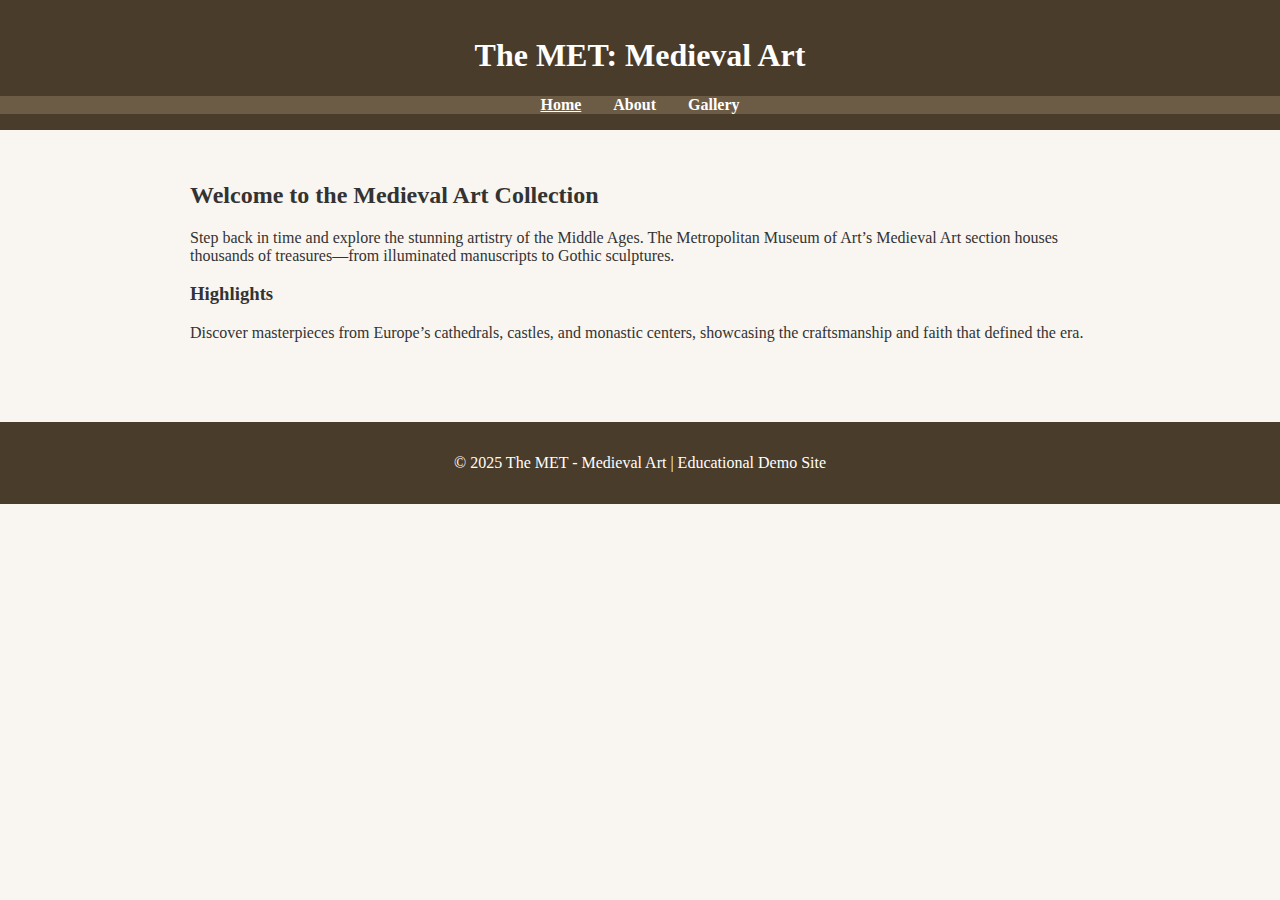
<file: index.html>
<!DOCTYPE html>
<html lang="en">
<head>
    <meta charset="UTF-8">
    <meta name="viewport" content="width=device-width, initial-scale=1.0">
    <title>The MET - Medieval Art</title>
    <link rel="stylesheet" href="style.css">
</head>
<body>
    <header>
        <h1>The MET: Medieval Art</h1>
        <nav>
            <ul>
                <li><a href="index.html" class="active">Home</a></li>
                <li><a href="about.html">About</a></li>
                <li><a href="projects.html">Gallery</a></li>
            </ul>
        </nav>
    </header>

    <main>
        <section class="intro">
            <h2>Welcome to the Medieval Art Collection</h2>
            <p>Step back in time and explore the stunning artistry of the Middle Ages. The Metropolitan Museum of Art’s Medieval Art section houses thousands of treasures—from illuminated manuscripts to Gothic sculptures.</p>
        </section>

        <section class="highlight">
            <h3>Highlights</h3>
            <p>Discover masterpieces from Europe’s cathedrals, castles, and monastic centers, showcasing the craftsmanship and faith that defined the era.</p>
        </section>
    </main>

    <footer>
        <p>&copy; 2025 The MET - Medieval Art | Educational Demo Site</p>
    </footer>
</body>
</html>
</file>
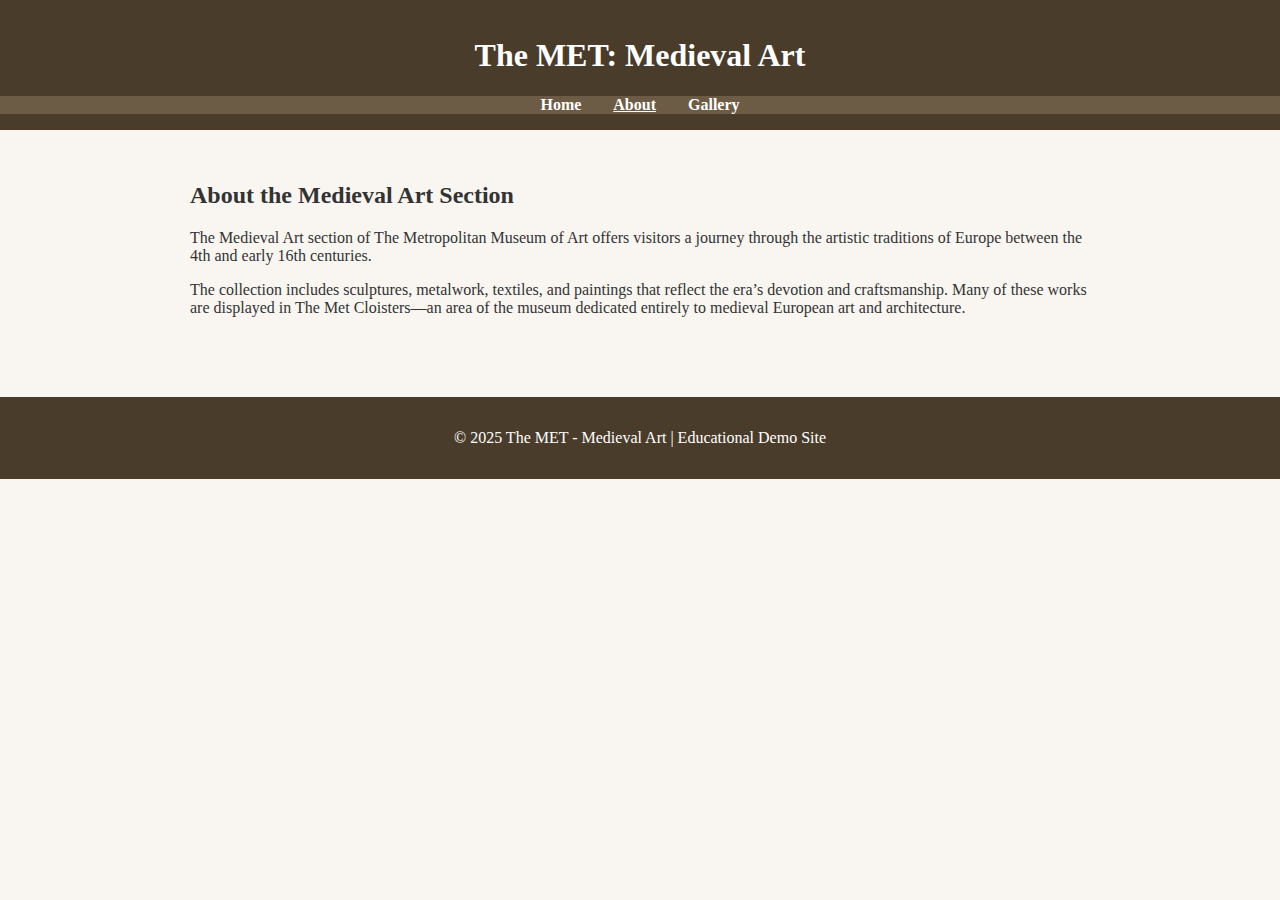
<file: about.html>
<!DOCTYPE html>
<html lang="en">
<head>
    <meta charset="UTF-8">
    <meta name="viewport" content="width=device-width, initial-scale=1.0">
    <title>About - The MET Medieval Art</title>
    <link rel="stylesheet" href="style.css">
</head>
<body>
    <header>
        <h1>The MET: Medieval Art</h1>
        <nav>
            <ul>
                <li><a href="index.html">Home</a></li>
                <li><a href="about.html" class="active">About</a></li>
                <li><a href="projects.html">Gallery</a></li>
            </ul>
        </nav>
    </header>

    <main>
        <section class="about">
            <h2>About the Medieval Art Section</h2>
            <p>The Medieval Art section of The Metropolitan Museum of Art offers visitors a journey through the artistic traditions of Europe between the 4th and early 16th centuries.</p>

            <p>The collection includes sculptures, metalwork, textiles, and paintings that reflect the era’s devotion and craftsmanship. Many of these works are displayed in The Met Cloisters—an area of the museum dedicated entirely to medieval European art and architecture.</p>
        </section>
    </main>

    <footer>
        <p>&copy; 2025 The MET - Medieval Art | Educational Demo Site</p>
    </footer>
</body>
</html>
</file>
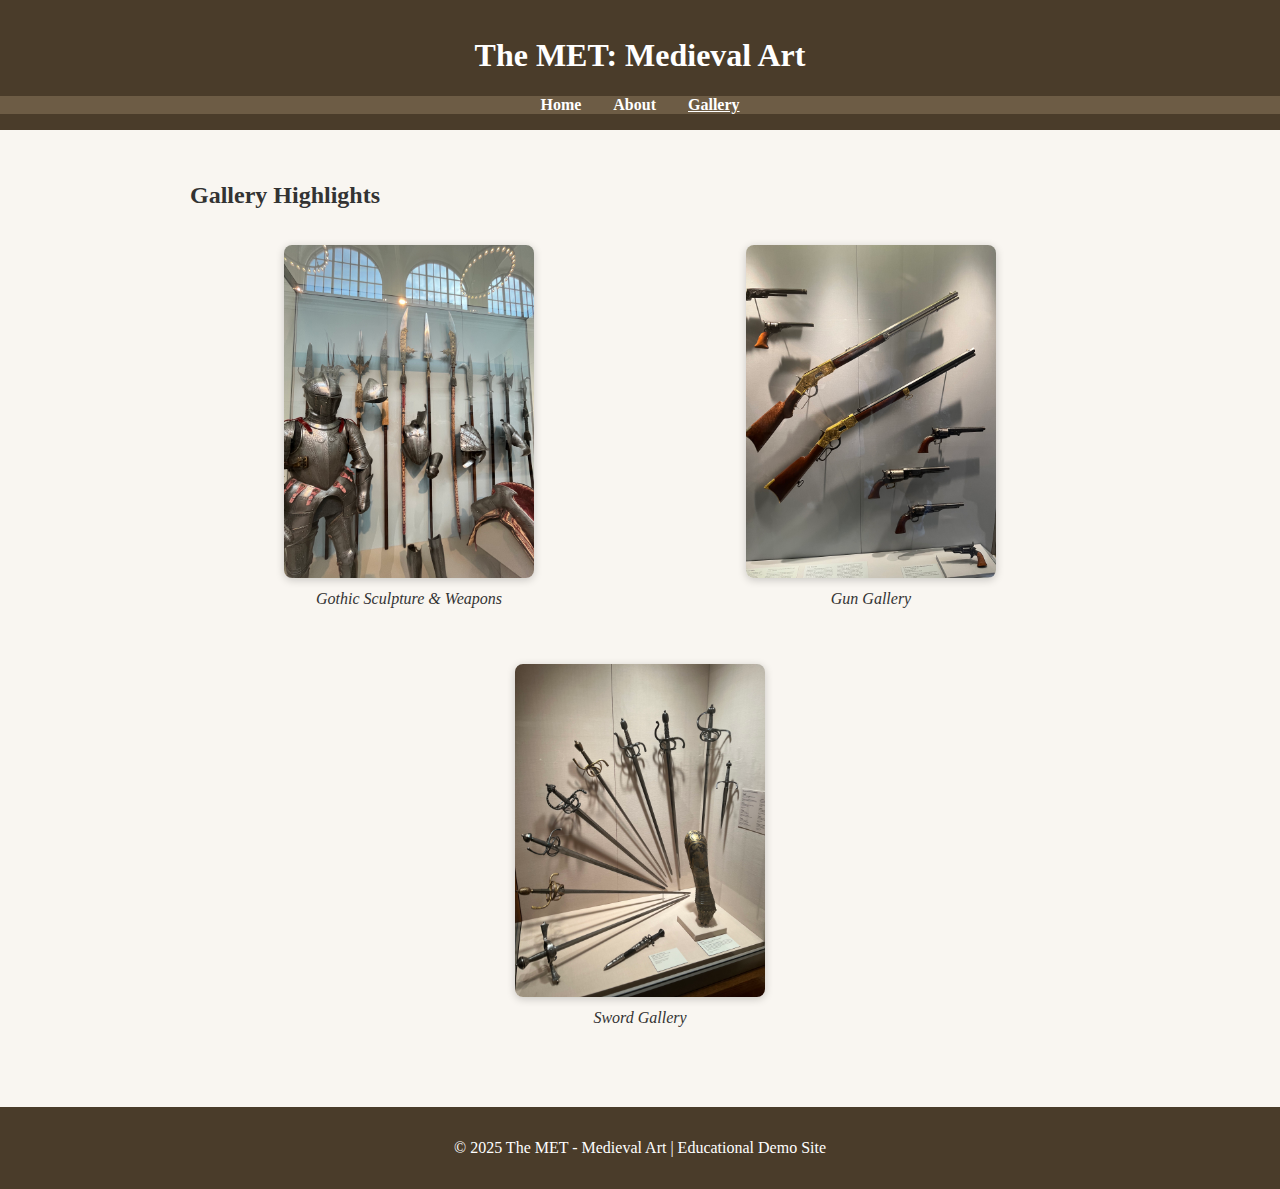
<file: projects.html>
<!DOCTYPE html>
<html lang="en">
<head>
    <meta charset="UTF-8">
    <meta name="viewport" content="width=device-width, initial-scale=1.0">
    <title>Gallery - The MET Medieval Art</title>
    <link rel="stylesheet" href="style.css">
</head>
<body>
    <header>
        <h1>The MET: Medieval Art</h1>
        <nav>
            <ul>
                <li><a href="index.html">Home</a></li>
                <li><a href="about.html">About</a></li>
                <li><a href="projects.html" class="active">Gallery</a></li>
            </ul>
        </nav>
    </header>

    <main>
        <section class="gallery">
            <h2>Gallery Highlights</h2>
            <div class="images">
                <figure>
                    <img src="assets/pic1.jpg" alt="Medieval sculpture">
                    <figcaption>Gothic Sculpture & Weapons</figcaption>
                </figure>
                <figure>
                    <img src="assets/pic2.jpg" alt="Illuminated manuscript">
                    <figcaption>Gun Gallery</figcaption>
                </figure>
                <figure>
                    <img src="assets/pic3.jpg" alt="Medieval stained glass">
                    <figcaption>Sword Gallery</figcaption>
                </figure>
            </div>
        </section>
    </main>

    <footer>
        <p>&copy; 2025 The MET - Medieval Art | Educational Demo Site</p>
    </footer>
</body>
</html>
</file>
<file: style.css>
/* ===== General Styles ===== */
body {
    font-family: 'Georgia', serif;
    background-color: #f9f6f1;
    color: #333;
    margin: 0;
    padding: 0;
}

header {
    background-color: #4a3c2a;
    color: white;
    text-align: center;
    padding: 1rem 0;
}

nav ul {
    list-style: none;
    padding: 0;
    margin: 0;
    display: flex;
    justify-content: center;
    background-color: #6d5c45;
}

nav ul li {
    margin: 0 1rem;
}

nav a {
    color: white;
    text-decoration: none;
    font-weight: bold;
}

nav a.active, nav a:hover {
    text-decoration: underline;
}

main {
    padding: 2rem;
    max-width: 900px;
    margin: auto;
}

footer {
    text-align: center;
    background-color: #4a3c2a;
    color: white;
    padding: 1rem 0;
    margin-top: 2rem;
}

/* ===== Gallery Styles ===== */
.gallery .images {
    display: flex;
    justify-content: space-around;
    flex-wrap: wrap;
    gap: 1.5rem;
}

.gallery img {
    width: 250px;
    height: auto;
    border-radius: 8px;
    box-shadow: 0 2px 8px rgba(0,0,0,0.2);
    transition: transform 0.3s;
}

.gallery img:hover {
    transform: scale(1.05);
}

figure {
    text-align: center;
}

figcaption {
    margin-top: 0.5rem;
    font-style: italic;
}
</file>
